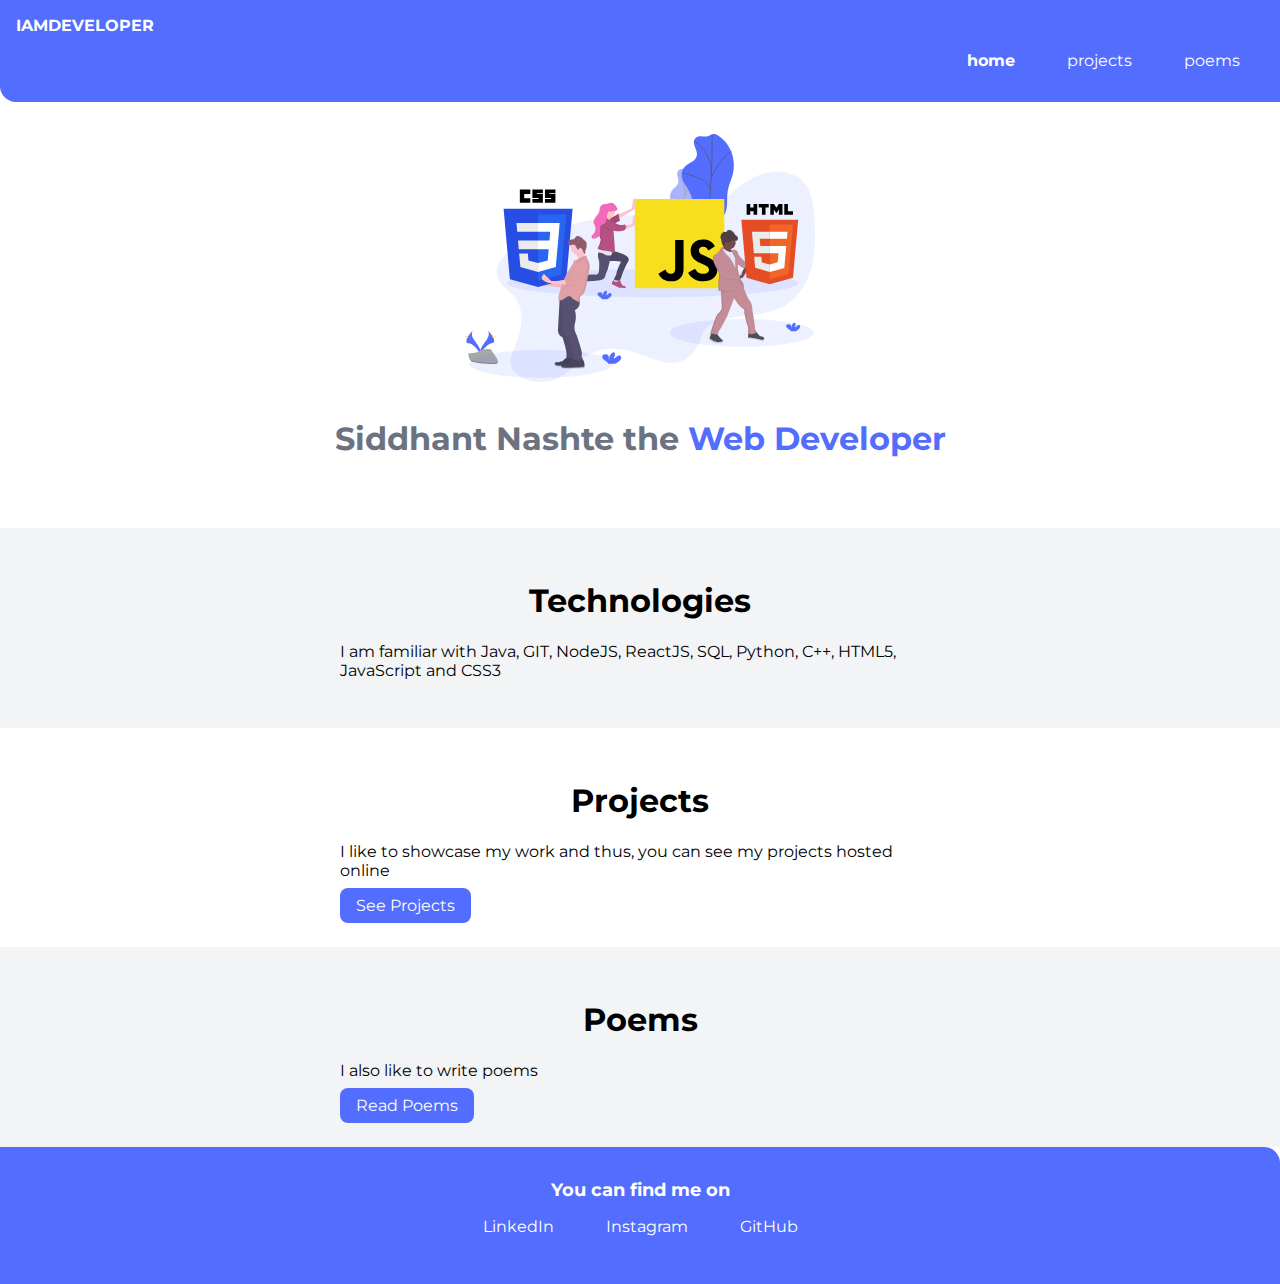
<file: index.html>
<!DOCTYPE html>
<html lang="en">
<head>
    <meta charset="UTF-8">
    <meta http-equiv="X-UA-Compatible" content="IE=edge">
    <meta name="viewport" content="width=device-width, initial-scale=1.0">
    <title>home | Siddhant Nashte</title>
    <link href="/styles.css" rel="stylesheet"/>
</head>
<body>
    <nav class="navigation container">
        <div class="nav-brand">IAMDEVELOPER</div>
        <ul class="non-bullet nav-pills">
            <li class="list-inline">
                <a class="link active" href="/">home</a>
            </li>
            <li class="list-inline">
                <a class="link" href="/">projects</a>
            </li>
            <li class="list-inline">
                <a class="link" href="/">poems</a>
            </li>
        </ul>
    </nav>

    <header class="hero">
        <img class="hero-img" src="images/hero.svg" />
        <h1 class="hero-heading">Siddhant Nashte the <span class="hero-inverted">Web Developer</span></h1>
    </header>

    <section class="section ow">
        <div class="container container-center">
        <h1>Technologies</h1>
        <p>I am familiar with Java, GIT, NodeJS, ReactJS, SQL, Python, C++, HTML5, JavaScript and CSS3</p> 
    </div>
    </section>

    <section class="section ">
        <div class="container container-center">
        <h1>Projects</h1>
        <p>I like to showcase my work and thus, you can see my projects hosted online </p> 
        <a class="link primary-link" href="/">See Projects</a>
    </div>
    </section>

    <section class="section ow">
        <div class="container container-center">
        <h1>Poems </h1>
        <p>I also like to write poems</p>
        <a class="link primary-link" href="/">Read Poems</a> 
    </div>
    </section>

    <footer class="footer">
        <div class="footer-header">You can find me on</div>
        <ul class="social-links non-bullet">
            <li class="list-inline"><a class="link" href ="/">LinkedIn</a></li>
            <li class="list-inline"><a class="link" href ="/">Instagram</a></li>
            <li class="list-inline"><a class="link" href ="/">GitHub</a></li>
        </ul>
    </footer>

    

</body>
</html>
</file>
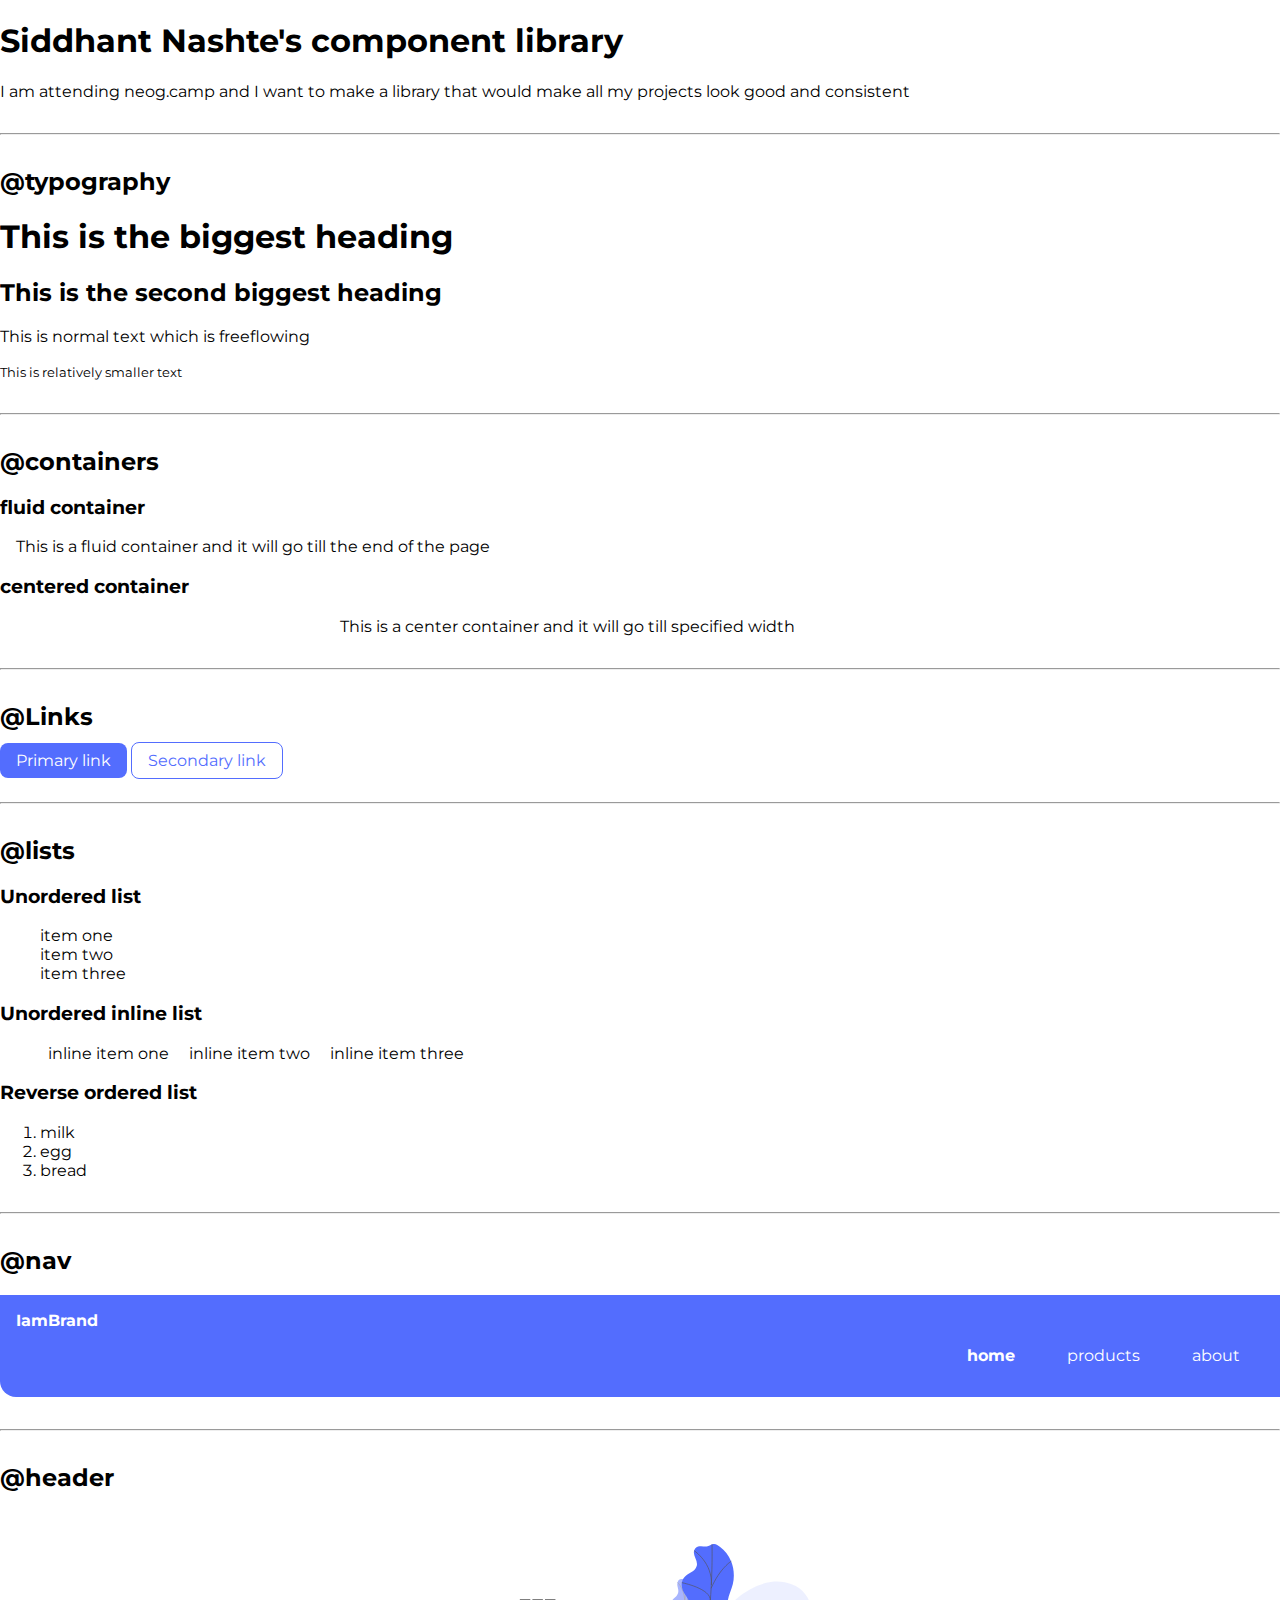
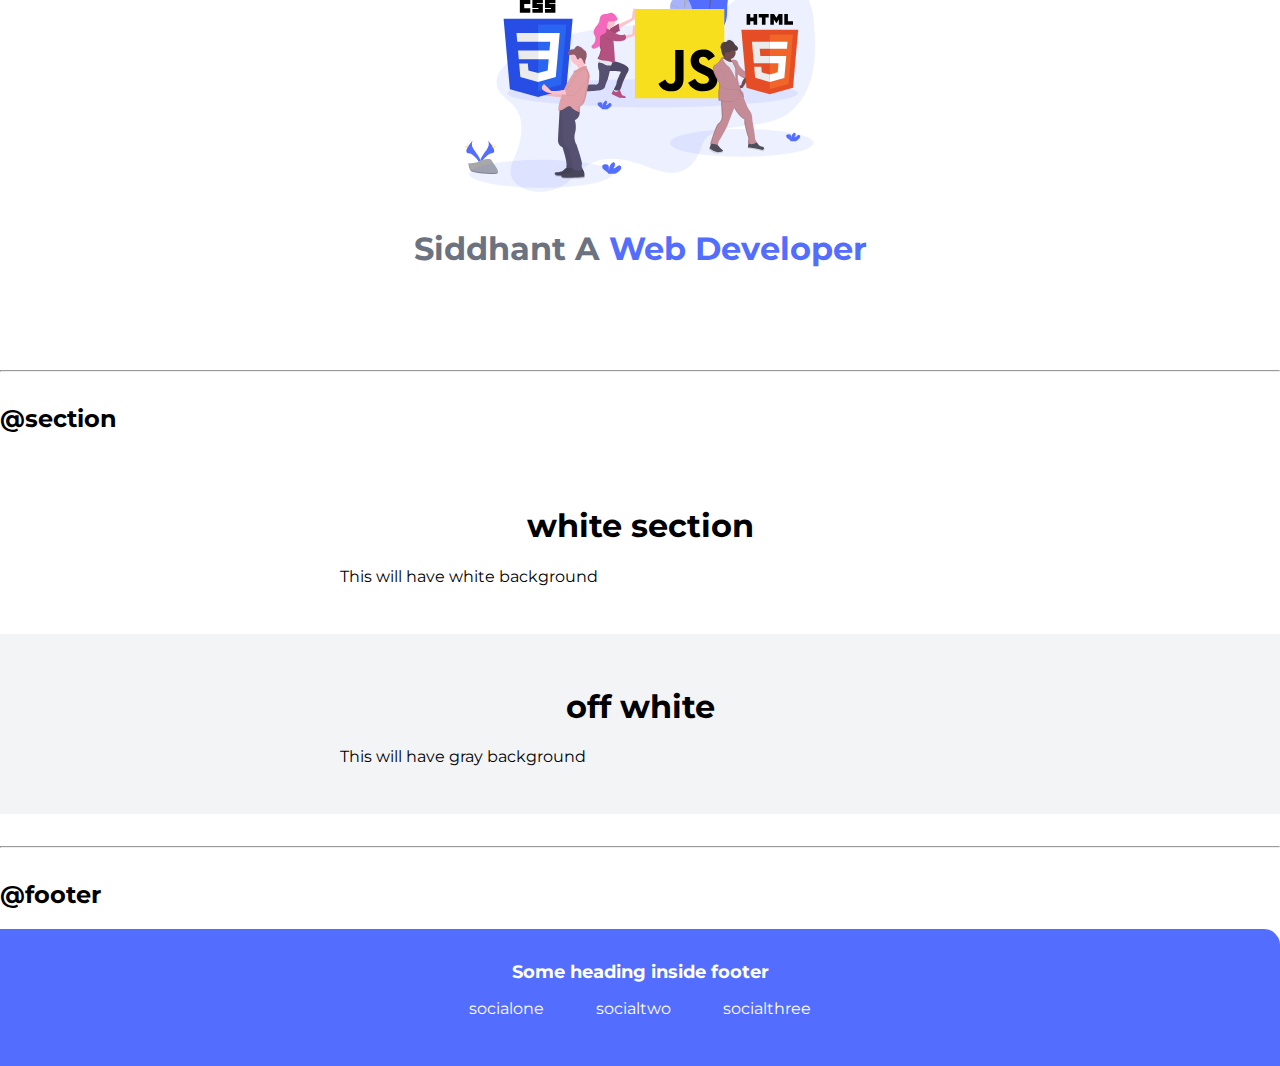
<file: lib/components.html>
<!DOCTYPE html>
<html lang="en">
<head>
    <meta charset="UTF-8">
    <meta http-equiv="X-UA-Compatible" content="IE=edge">
    <meta name="viewport" content="width=device-width, initial-scale=1.0">
    <title>Component Library</title>

    <link href="/styles.css" rel="stylesheet"/>
</head>
<body>
    <h1>Siddhant Nashte's component library</h1>
    <p>I am attending neog.camp and I want to make a library that would make all my projects look good and consistent</p>

    <hr>

    <h2>@typography</h2>

    <h1>This is the biggest heading</h1>
    <h2>This is the second biggest heading</h2>
    <p>This is normal text which is freeflowing</p>
    <small>This is relatively smaller text </small>

    <hr>

    <h2>@containers</h2>
    
    <h3>fluid container</h3>
    <div class="container">This is a fluid container and it will go till the end of the page</div>

    <h3>centered container</h3>
    <div class="container container-center">This is a center container and it will go till specified width</div>

    <hr>

    <h2>@Links</h2>

    <a class="link primary-link" href="/">Primary link</a>
    <a class ="link secondary-link" href="/">Secondary link</a>

    <hr>

    <h2>@lists</h2>

    <h3>Unordered list</h3>
    <ul class="non-bullet">
        <li>item one</li>
        <li>item two</li>
        <li>item three</li>
    </ul>

    <h3>Unordered inline list</h3>
    <ul class="non-bullet">
        <li class="list-inline">inline item one</li>
        <li class="list-inline">inline item two</li>
        <li class="list-inline">inline item three</li>
    </ul>

    <h3>Reverse ordered list</h3>
    <ol >
        <li>milk</li>
        <li>egg</li>
        <li>bread</li>
    </ol>
    
    <hr>

    <h2>@nav</h2>

    <nav class="navigation container">
        <div class="nav-brand">IamBrand</div>
        <ul class="non-bullet nav-pills">
            <li class="list-inline">
                <a class="link active" href="/">home</a>
            </li>
            <li class="list-inline">
                <a class="link" href="/">products</a>
            </li>
            <li class="list-inline">
                <a class="link" href="/">about</a>
            </li>
        </ul>
    </nav>

    <hr>

    <h2>@header</h2>

    <header class="hero">
        <img class="hero-img" src="/images/hero.svg" />
        <h1 class="hero-heading">Siddhant A <span class="hero-inverted">Web Developer</span></h1>
    </header>

    <hr>

    <h2>@section</h2>
    <section class="section">
        <div class="container container-center">
        <h1>white section</h1>
        <p>This will have white background</p>
    </div> 
    </section>

    <section class="section ow">
        <div class="container container-center">
        <h1>off white</h1>
        <p>This will have gray background</p> 
    </div>
    </section>

    <hr>

    <h2>@footer</h2>

    <footer class="footer">
        <div class="footer-header">Some heading inside footer</div>
        <ul class="social-links non-bullet">
            <li class="list-inline"><a class="link" href ="/">socialone</a></li>
            <li class="list-inline"><a class="link" href ="/">socialtwo</a></li>
            <li class="list-inline"><a class="link" href ="/">socialthree</a></li>
        </ul>
    </footer>

</body>
</html>
</file>
<file: styles.css>
@import url('https://fonts.googleapis.com/css2?family=Montserrat:wght@400;700&display=swap');

:root{
    --primary-color : #536DFE;
    --gray-color : #6b7280; 
    --off-white: #f3f4f6;
}
body{
    font-family: 'Montserrat', sans-serif;
    margin:0px;
}

hr{
    margin : 2rem 0rem;
}

/**container**/
.container{
    padding-left: 1rem;
    padding-right: 1rem;
}

.container-center{
    max-width: 600px;
    margin: auto;
}

/**links**/
.link{
    text-decoration: none;
    padding : 0.5rem 1rem;
}
.primary-link{
    background-color: var(--primary-color);
    border-radius: 0.5rem;
    color : white;
}

.secondary-link{
    color:#536DFE;
    border-radius: 0.5rem;
    border : 1px solid var(--primary-color);

}

/*lists*/

.non-bullet{
list-style: none;
} 

.list-inline{
    display: inline;
    padding :0rem 0.5rem;
}

/** navigation **/
.navigation{
    background-color: #536DFE;
    color:white;
    padding :1rem;
    border-bottom-left-radius: 1rem;
}

.navigation .link{
   color: white;
}

.navigation .nav-pills{
    text-align: right;
}

.navigation .nav-brand{
    font-weight: bold;
}

.navigation .active{
    font-weight: bold;
    
}

/** Header **/
.hero{
    padding: 2rem;
}

.hero .hero-img{
    max-width: 350px;
    display:block;
    margin: auto;
}
.hero .hero-heading{
    text-align: center;
    padding: 1rem;
    color : var(--gray-color);
    
}
.hero .hero-heading .hero-inverted{
    color: var(--primary-color);
}

.section{
    padding : 2rem;
}
.section h1{
    text-align: center;

}
.ow{
    background-color:#f3f4f6 ;
}

.footer{
    background-color: var(--primary-color);
    padding: 2rem 1rem;
    text-align: center;
    color: white;
    border-top-right-radius: 1rem;
}

.footer .footer-header{
font-weight: bold;
font-size: large;
}
.footer .link{
    color: white;
}
.footer ul{
    padding-inline-start:0px;
}
</file>
